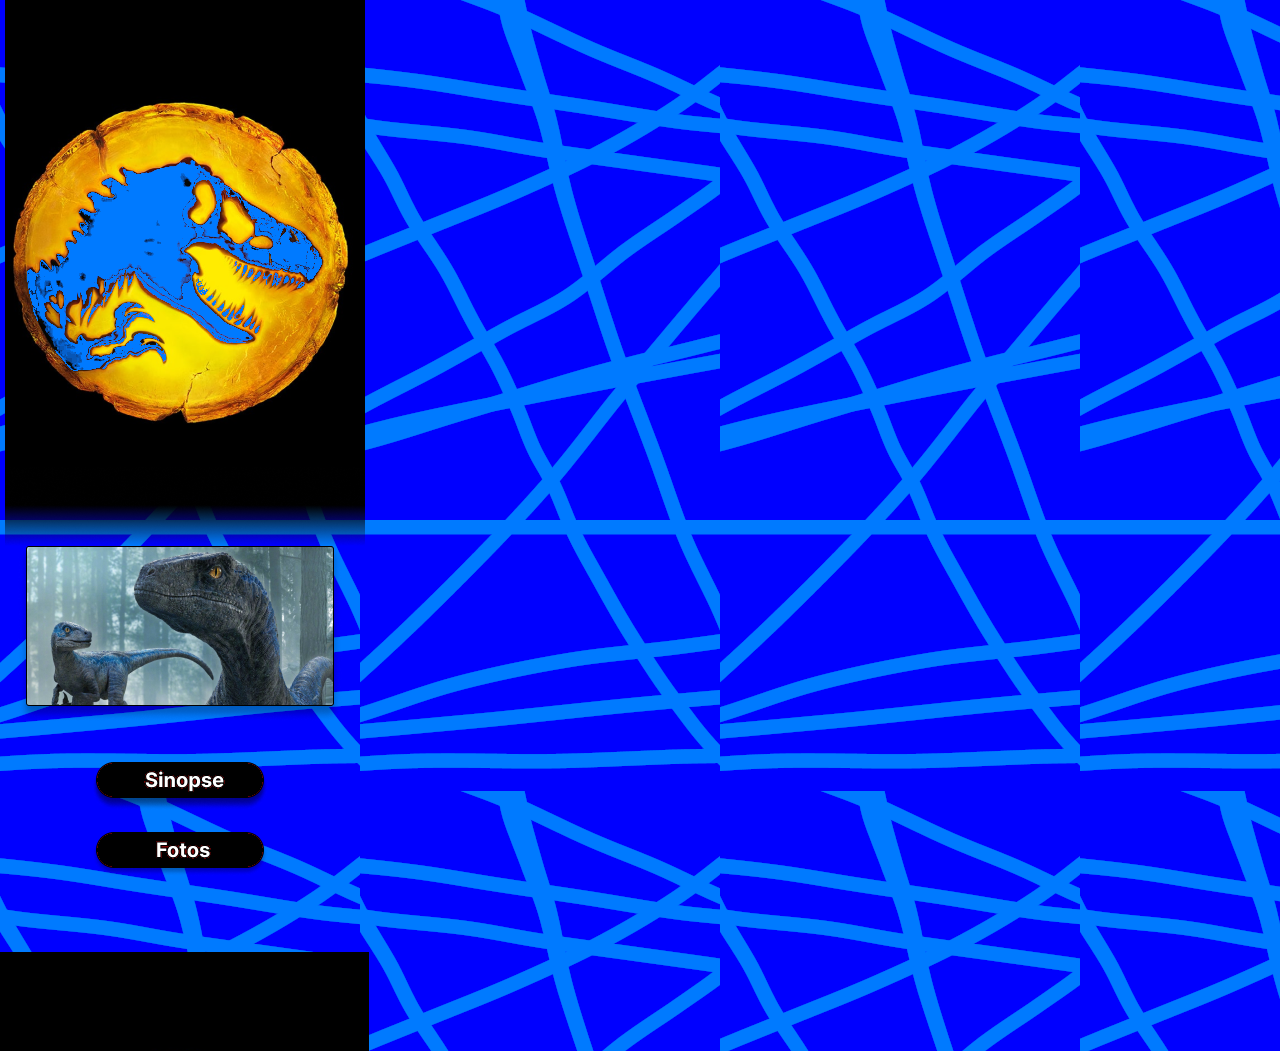
<file: index.html>
<!DOCTYPE html>
<html lang="pt-br">
<head>
    <meta charset="UTF-8">
    <meta http-equiv="X-UA-Compatible" content="IE=edge">
    <meta name="viewport" content="width=device-width, initial-scale=1.0">
    <title>JWD-Menu</title>
    <link rel="stylesheet" href="estilo.css">
</head>
<body>
    <header class="cabecalho">
</header>
<img src="imagens/foto6.png">
<br><br><br>
<div class="menu">
    <a href="sinopse.html"><img src="imagens/sinopse.png"></a>
    <br><br>
    <a href="fotos.html"><img src="imagens/fotos.png"></a>
    <br><br>
    
</div>
<br><br><br>
<div class="rodape">
</div>
</body>
</html>
</file>
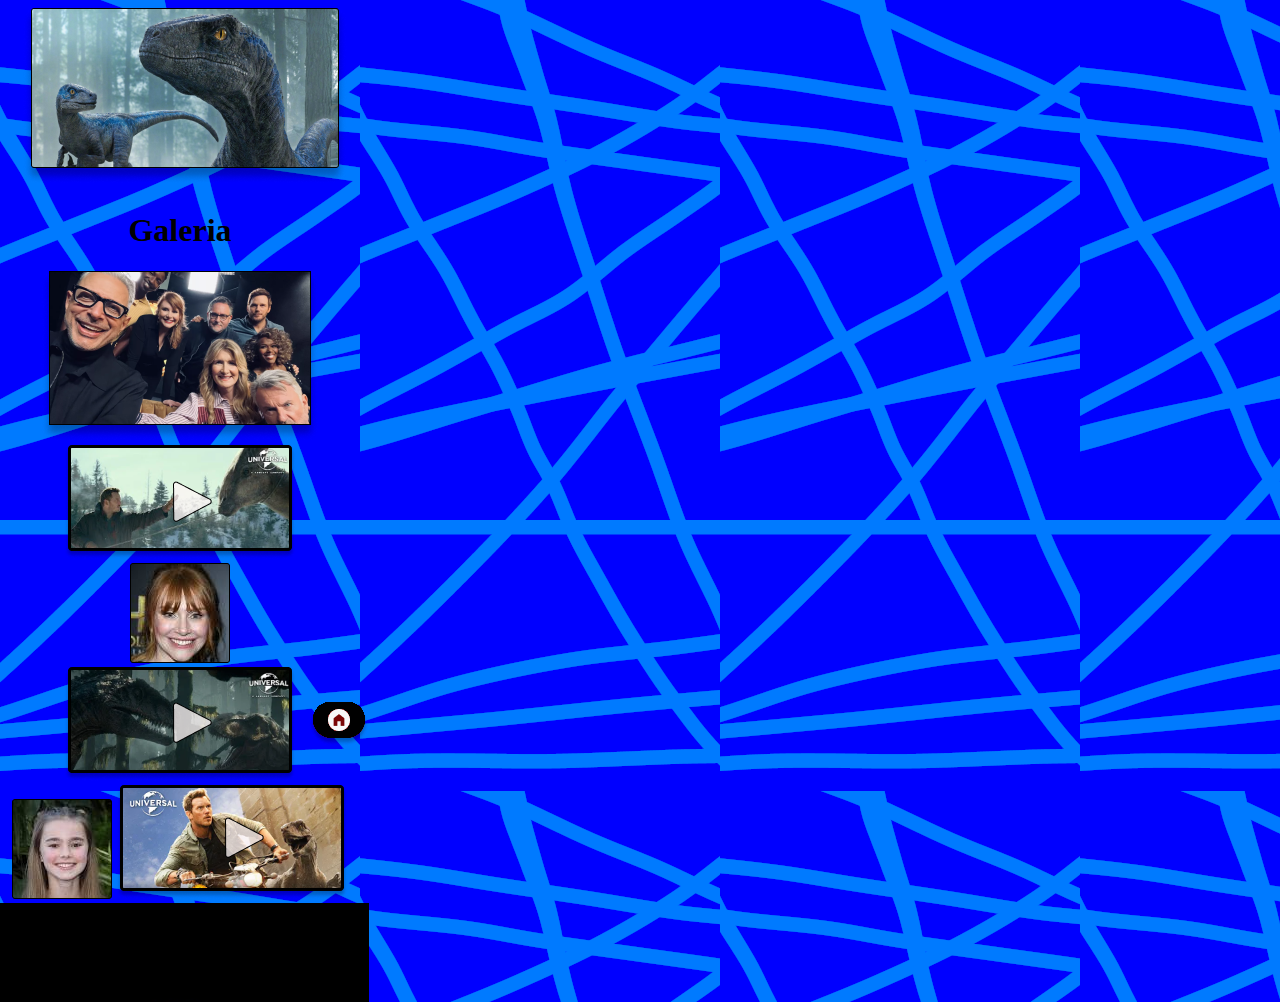
<file: fotos.html>
<!DOCTYPE html>
<html lang="pt-br">
<head>
    <meta charset="UTF-8">
    <meta http-equiv="X-UA-Compatible" content="IE=edge">
    <meta name="viewport" content="width=device-width, initial-scale=1.0">
    <title>JWD-Menu</title>
    <link rel="stylesheet" href="estilo.css">
</head>
<body>
    <header class="cabecalhopaginas">
        <br><br><br><br><br><br><br><br><br><br><br><br><br><br><br><br><br><br><br><br><br><br><br><br><br><br><br><br><br><br><br><br><br><br><br><br><br><br><br>
     <a href="index.html"><img src="imagens/home.png"></a>
</header>
<h1>Galeria</h1>
<div class="fotos">
   <img src="imagens/b1.png">
   <br>
   <img src="imagens/video2.png">
   <br>
   <img src="imagens/b7.png">
   <br>
   <img src="imagens/video3.png">
   <br>
   <img src="imagens/b5.png"
   <br>
   <img src="imagens/video4.png">
</div>
<div class="rodape">
</div>
</body>
</html>
</file>
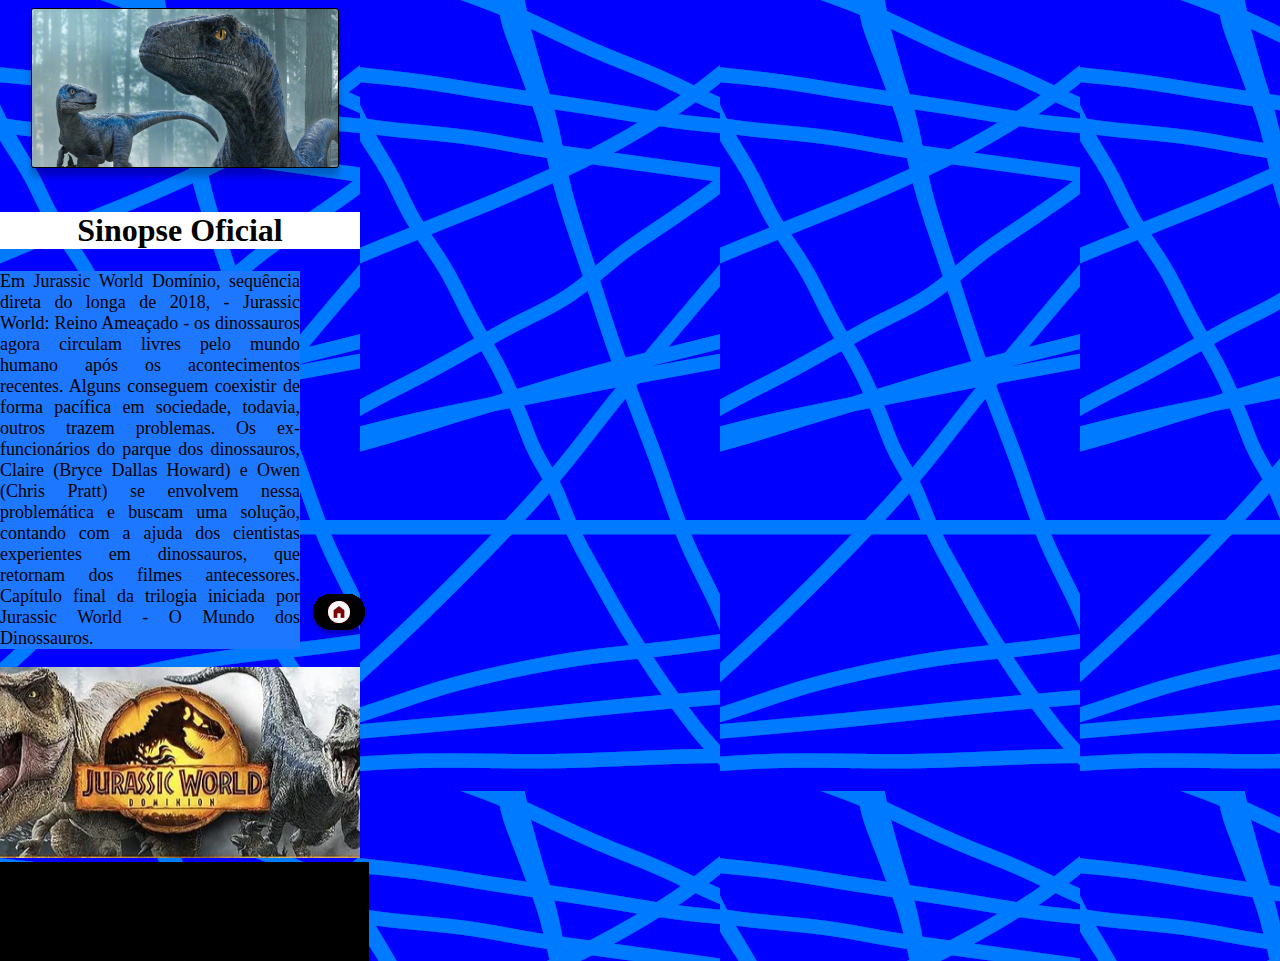
<file: sinopse.html>
<!DOCTYPE html>
<html lang="pt-br">
<head>
    <meta charset="UTF-8">
    <meta http-equiv="X-UA-Compatible" content="IE=edge">
    <meta name="viewport" content="width=device-width, initial-scale=1.0">
    <title>JWD-Menu</title>
    <link rel="stylesheet" href="estilo.css">
</head>
<body>
    <header class="cabecalhopaginas">
    <br><br><br><br><br><br><br><br><br><br><br><br><br><br><br><br><br><br><br><br><br><br><br><br><br><br><br><br><br><br><br><br><br>
     <a href="index.html"><img src="imagens/home.png"></a>
</header>
<div class="titulo">
<h1>Sinopse Oficial</h1>
</div>
<div class="sinopse">
<p>Em Jurassic World Domínio, sequência direta do longa de 2018, - Jurassic World: Reino Ameaçado - os dinossauros agora circulam livres pelo mundo humano após os acontecimentos recentes. Alguns conseguem coexistir de forma pacífica em sociedade, todavia, outros trazem problemas. Os ex-funcionários do parque dos dinossauros, Claire (Bryce Dallas Howard) e Owen (Chris Pratt) se envolvem nessa problemática e buscam uma solução, contando com a ajuda dos cientistas experientes em dinossauros, que retornam dos filmes antecessores. Capítulo final da trilogia iniciada por Jurassic World - O Mundo dos Dinossauros.</p>
</div>
<div class="fotos">    
 <img src="imagens/banner2.png">
</div>
<div class="rodape">
</div>
</body>
</html>
</file>
<file: estilo.css>
.cabecalho{
    background-image: url("imagens/banner.png");
    background-repeat: no-repeat;
    background-position-x: center;
    background-position-y: center;
    width: 369px;
    height: 546px;
    margin-top: 0;
    margin-right: auto;
    margin-left: auto;
    margin-bottom: 0;
    text-align: center;
}
.cabecalhopaginas{
    background-image: url("imagens/foto6.png");
    background-repeat: no-repeat;
    background-position-x: center;
    background-position-y: center;
    width: 369px;
    height: 191px;
    margin-top: 0;
    margin-right: auto;
    margin-left: auto;
    margin-bottom: 0;
    text-align: right;
}
body{
    text-align: center;
    margin: 0;
    background-image: url("imagens/fundin.png");
    width: 360px;
    height: 791px;
}
.rodape{
    text-align: center;
    margin: 0;
    background-image: url("imagens/banner.png");
    width: 369px;
    height: 99px;
}
.elenco{
    column-count: 2;
    margin-right: 19px;
    margin-left: 19px;
    margin-top: 0px;
}
.sinopse{
    font-size: 18px;
    text-align: justify;
    width: 300px;
    background-color: rgb(29, 120, 255);
}
.titulo{
    background-color: white;
}
</file>
